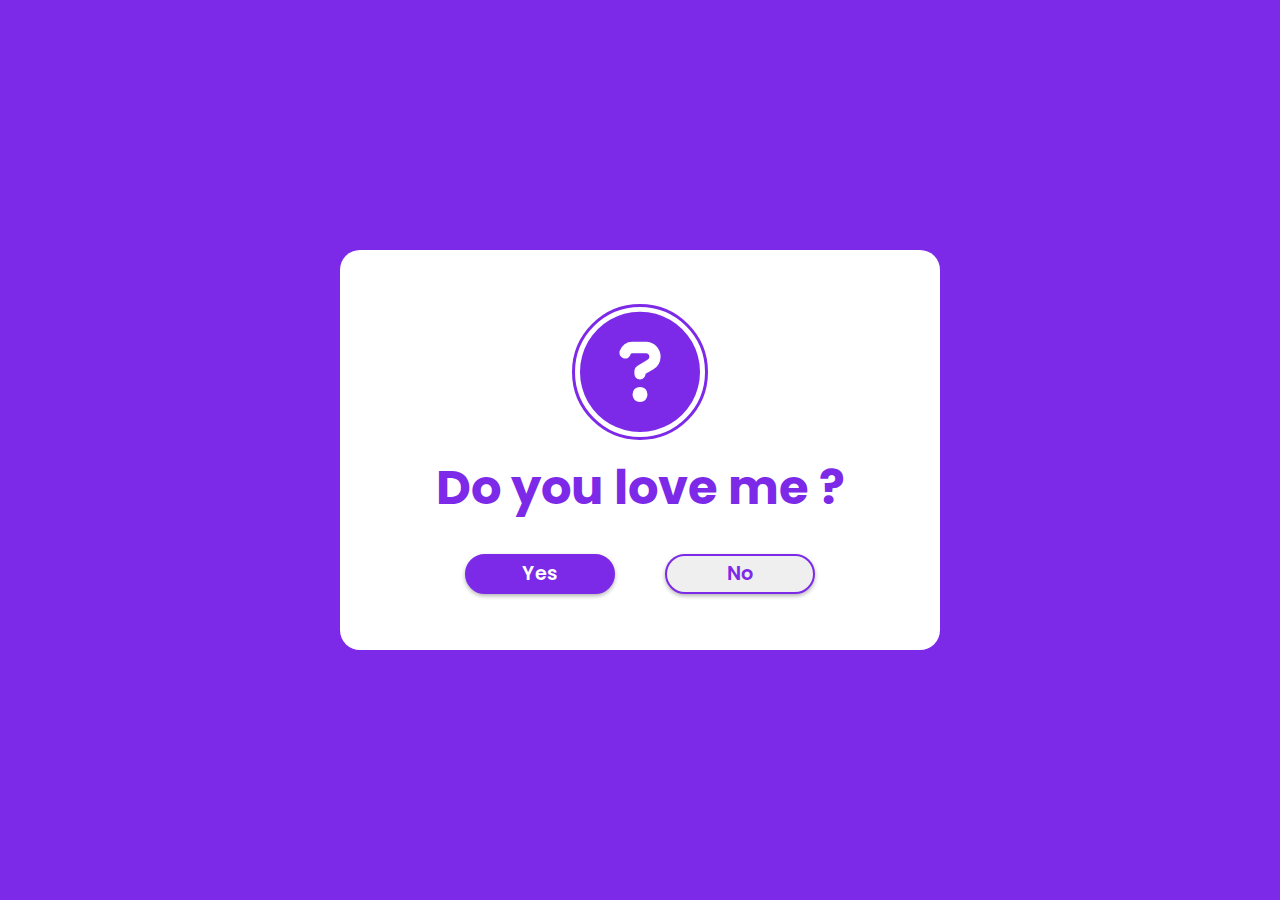
<file: index.html>
<!DOCTYPE html>
<html lang="en">
<head>
    <meta charset="UTF-8">
    <meta http-equiv="X-UA-Compatible" content="IE=edge">
    <meta name="viewport" content="width=device-width, initial-scale=1.0">
    <title>Question Box & Button Randomly Change Position | Codehal</title>
    <link rel="stylesheet" href="https://cdnjs.cloudflare.com/ajax/libs/font-awesome/6.2.0/css/all.min.css">
    <link rel="stylesheet" href="style.css">
</head>
<body>
    <div class="wrapper">
        <i class="fa-solid fa-circle-question"></i>
        <h2 class="question">Do you love me ?</h2>
        <div class="btn-group">
            <button class="yes-btn">Yes</button>
            <button class="no-btn">No</button>
        </div>
    </div>
    <script src="script.js"></script>
</body>
</html>
</file>
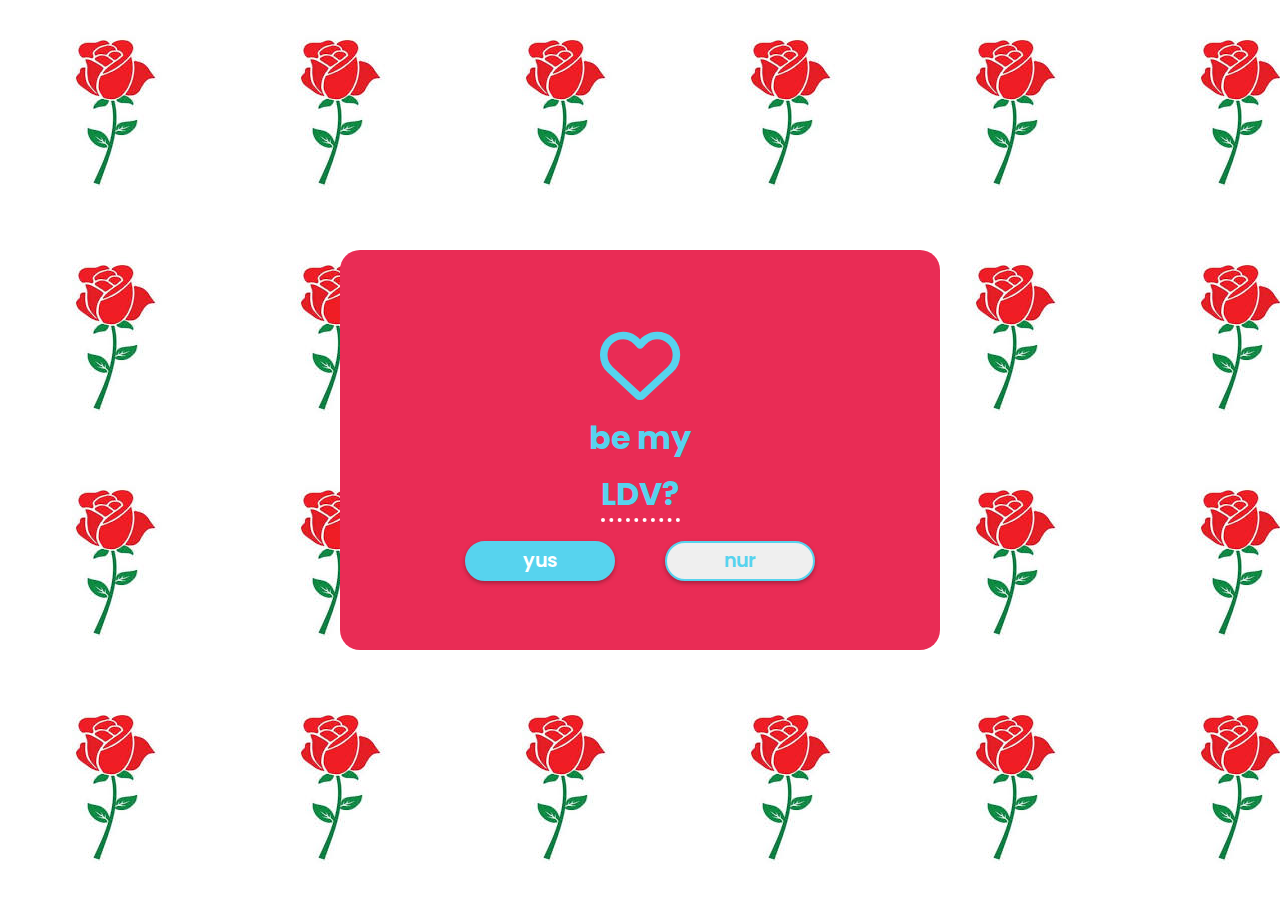
<file: letter.html>
<!DOCTYPE html>
<html lang="en">
<head>
    <meta charset="UTF-8">
    <meta http-equiv="X-UA-Compatible" content="IE=edge">
    <meta name="viewport" content="width=device-width, initial-scale=1.0">
    <title>big important</title>
    <link rel="stylesheet" href="https://cdnjs.cloudflare.com/ajax/libs/font-awesome/6.2.0/css/all.min.css">
    <link rel="stylesheet" href="letter_style.css">
</head>
<body>
    <div class="wrapper">
        <i class="fa-regular fa-heart fa-beat-fade"></i>
        <h2 class="question">be my</h2>
        <h2 class="tooltip">LDV?
          <span class="tooltiptext">LDV (noun) <br> \ 'el-'dee-'vee \ <br> 1. Long Distance Valentine <br> 2. Lovely Dainty Vic</span>
        </h2>
        <div class="btn-group">
            <button class="yes-btn">yus</button>
            <button class="no-btn">nur</button>
        </div>
    </div>
    <script src="letter_script.js"></script>
</body>
</html>
</file>
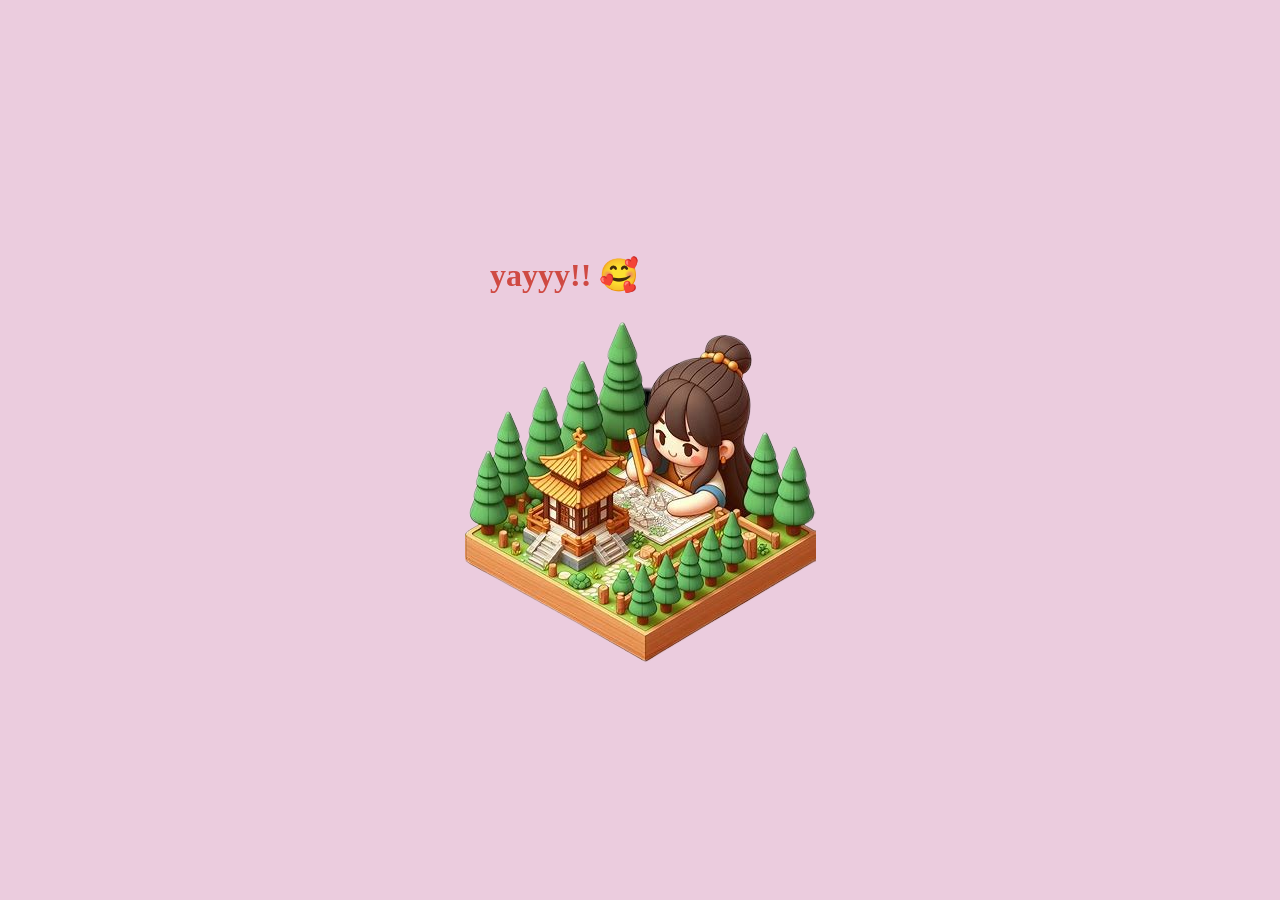
<file: yus.html>
<!DOCTYPE html>
<html lang="en">
<head>
    <meta charset="UTF-8">
    <meta http-equiv="X-UA-Compatible" content="IE=edge">
    <meta name="viewport" content="width=device-width, initial-scale=1.0">
    <title>big important</title>
    <link rel="stylesheet" href="https://cdnjs.cloudflare.com/ajax/libs/font-awesome/6.2.0/css/all.min.css">
    <link rel="stylesheet" href="yus_style.css">
</head>
<body>
    <canvas id="drawing_canvas"></canvas>
    <div class="wrapper">
        <h2 class="text_box">yayyy!! &#129392</h2>
        <img src="girl.png" alt="girl"/>
    </div>

    <script src="yus.js"></script>
</body>
</html>
</file>
<file: style.css>
@import url('https://fonts.googleapis.com/css2?family=Poppins:wght@600;700&display=swap');
* {
    margin: 0;
    padding: 0;
    box-sizing: border-box;
    font-family: 'Poppins', sans-serif;
}
*::selection {
    background: #7d2ae8;
    color: #fff;
}
body {
    display: flex;
    justify-content: center;
    align-items: center;
    min-height: 100vh;
    background: #7d2ae8;
}
.wrapper {
    position: relative;
    width: 600px;
    height: 400px;
    background: #fff;
    border-radius: 20px;
    display: flex;
    justify-content: center;
    align-items: center;
    flex-direction: column;
}
i {
    font-size: 7.5em;
    color: #7d2ae8;
    border: 5px solid transparent;
    outline: 3px solid #7d2ae8;
    border-radius: 50%;
}
h2 {
    font-size: 3em;
    color: #7d2ae8;
    margin: 15px 0;
}
.btn-group {
    width: 100%;
    height: 40px;
    display: flex;
    justify-content: center;
    margin-top: 15px;
}
button {
    position: absolute;
    width: 150px;
    height: inherit;
    font-size: 1.2em;
    color: #fff;
    font-weight: 600;
    border-radius: 30px;
    border: 2px solid #7d2ae8;
    outline: none;
    cursor: pointer;
    box-shadow: 0 2px 4px rgba(0, 0, 0, .3);
}
button:nth-child(1) {
    margin-left: -200px;
    background: #7d2ae8;
}
button:nth-child(2) {
    margin-right: -200px;
    color: #7d2ae8;
}
</file>
<file: letter_style.css>
@import url('https://fonts.googleapis.com/css2?family=Poppins:wght@600;700&display=swap');
* {
    margin: 0;
    padding: 0;
    box-sizing: border-box;
    font-family: 'Poppins', sans-serif;
}
*::selection {
    background: #7d2ae8;
    color: #fff;
}
body {
    display: flex;
    justify-content: center;
    align-items: center;
    min-height: 100vh;
    /* background: #a6e82a; */
    background-image:url("rose.jpg")
}
.wrapper {
    position: relative;
    width: 600px;
    height: 400px;
    background: #e92c55;
    border-radius: 20px;
    display: flex;
    justify-content: center;
    align-items: center;
    flex-direction: column;
}
i {
    font-size: 5em;
    color: #57d3ee;
    border: 5px solid transparent;
    outline: none;
}
h2 {
    font-size: 2em;
    color: #57d3ee;
    margin: 4px 0;
}
.btn-group {
    width: 100%;
    height: 40px;
    display: flex;
    justify-content: center;
    margin-top: 15px;
}
button {
    position: absolute;
    width: 150px;
    height: inherit;
    font-size: 1.2em;
    color: #fff;
    font-weight: 600;
    border-radius: 30px;
    border: 2px solid #57d3ee;
    outline: none;
    cursor: pointer;
    box-shadow: 0 2px 4px rgba(0, 0, 0, .3);
}
button:nth-child(1) {
    margin-left: -200px;
    background: #57d3ee;
}
button:nth-child(2) {
    margin-right: -200px;
    color: #57d3ee;
}
.tooltip {
    position: relative;
    display: inline-block;
    border-bottom: 4px dotted white;
}
.tooltip .tooltiptext {
    visibility: hidden;
    font-size: 10px;
    width: 160px;
    height: 80px;
    background-color: black;
    color: #fff;
    text-align: left;
    border-radius: 8px;
    padding: 10px;
    margin-left: 20px;
  
    /* Position the tooltip */
    position: absolute;
    z-index: 1;
}
.tooltip:hover .tooltiptext {
    visibility: visible;
}
</file>
<file: yus_style.css>
body {
    display: flex;
    justify-content: center;
    align-items: center;
    min-height: 100vh;
    background: #ebccde;
}
.text_box{
    position: relative;
    width: 300px;
    padding: 20px;
    top: 0;
    bottom: 0;
    left: 0;
    right: 0;
    justify-content: center;
    align-items: center;
}
h2 {
    font-size: 2em;
    color: #cf4a43;
    margin: 2px 0;
}


.wrapper {
    position: relative;
    /* width: 480px;
    height: 480px;
    top: 200px;
    bottom: 0;
    left: 0;
    right: 0; */

    width: 600px;
    height: 400px;
    border-radius: 20px;
    display: flex;
    justify-content: center;
    align-items: center;
    flex-direction: column;
}
/* img {
    display: block;
    object-fit: none;
    width: 100%;
    height: auto;
    bottom: 0;
} */

body {
    background-color: #fff;
    margin: 0;
    overflow: hidden;
}

#drawing_canvas {
    position: absolute;
    width: 100%;
    height: 100%;
    background: #ebccde;
}
</file>
